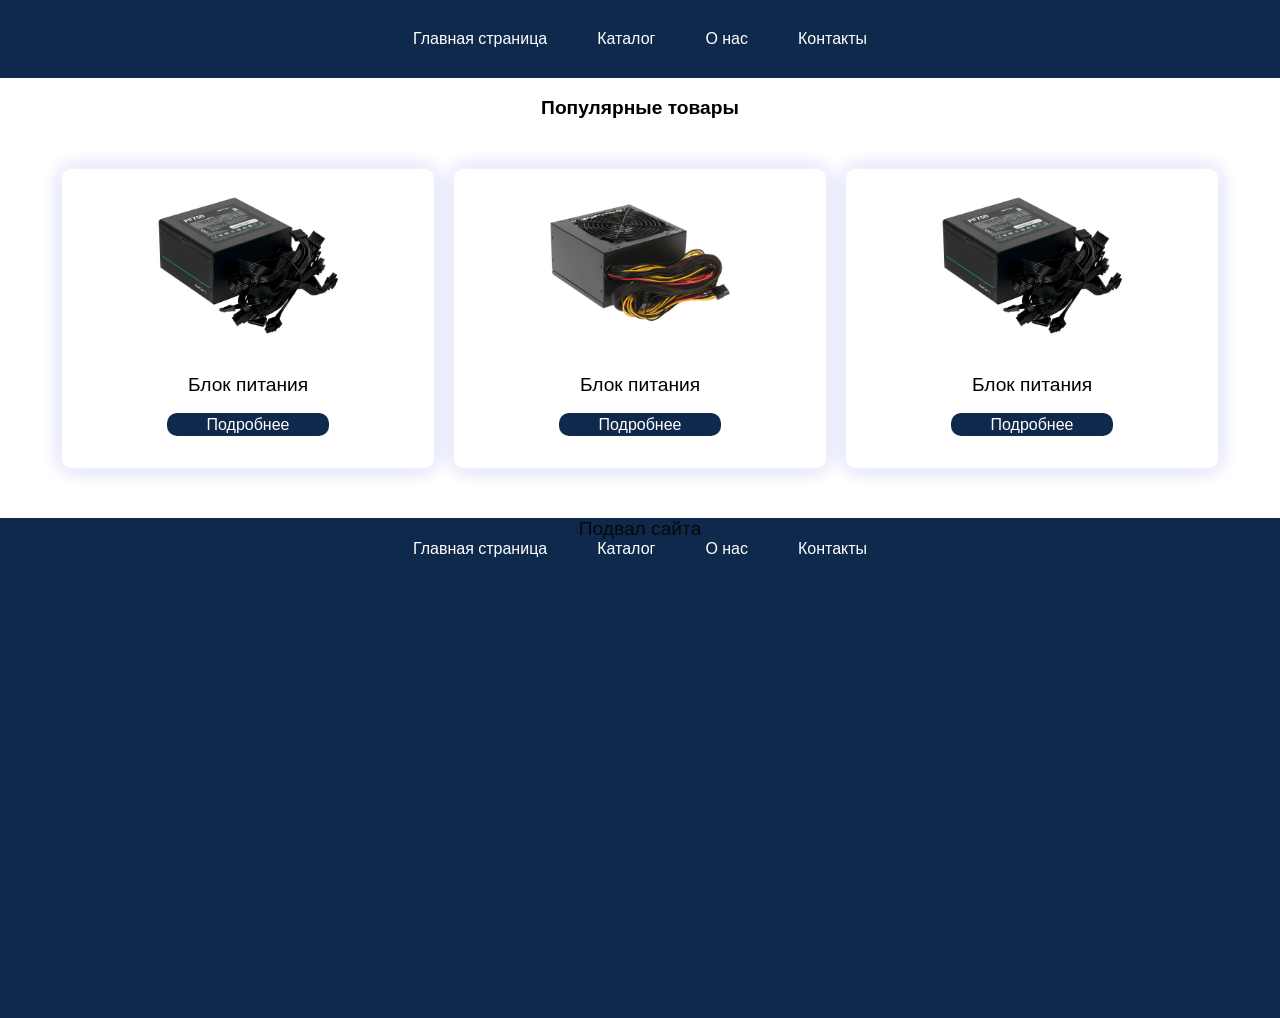
<file: index.html>
<!DOCTYPE html>
<html lang="en">

<head>
    <meta charset="UTF-8">
    <meta name="viewport" content="width=device-width, initial-scale=1.0">
    <link rel="stylesheet" href="./css/style.css">
    <title>Магазин</title>
</head>

<body>
    <header>
        <nav>
            <ul>
                <li>
                    <a href="#"> Главная страница</a>
                </li>
                <li>
                    <a href="3.html"> Каталог</a>
                </li>
                <li>
                    <a href="#"> О нас</a>
                </li>
                <li>
                    <a href="#"> Контакты</a>
                </li>
            </ul>
        </nav>
    </header>
    <main>
        <section class="popular-tovar">
            <h3> Популярные товары</h3>


            <div class="tovar-list">
                <div class="tovar-card">
                    <div class="tovar-img" >
                        <img src="./img/3.png" alt=>

                    </div>
                    <div class="tovar-info">
                        <p>Блок питания</p>
                        <a href="2.html">Подробнее</a>
                    </div>
                </div>

                <div class="tovar-card">
                    <div class="tovar-img">
                        <img src="./img/2.png" alt=>

                    </div>
                    <div class="tovar-info">
                        <p>Блок питания</p>
                        <a href="2.html">Подробнее</a>
                    </div>
                </div>


                <div class="tovar-card">
                    <div class="tovar-img">
                        <img src="./img/3.png" alt=>

                    </div>
                    <div class="tovar-info">
                        <p>Блок питания</p>
                        <a href="2.html">Подробнее</a>
                    </div>
                </div>
            </div>
        

        </section>
    </main>
    <footer>
        <p align="center"> Подвал сайта</p>
        <nav>
            <ul>
                <li>
                    <a href="#"> Главная страница</a>
                </li>
                <li>
                    <a href="#"> Каталог</a>
                </li>
                <li>
                    <a href="#"> О нас</a>
                </li>
                <li>
                    <a href="#"> Контакты</a>
                </li>
            </ul>
        </nav>
    </footer>

    </main>
</body>

</html>
</file>
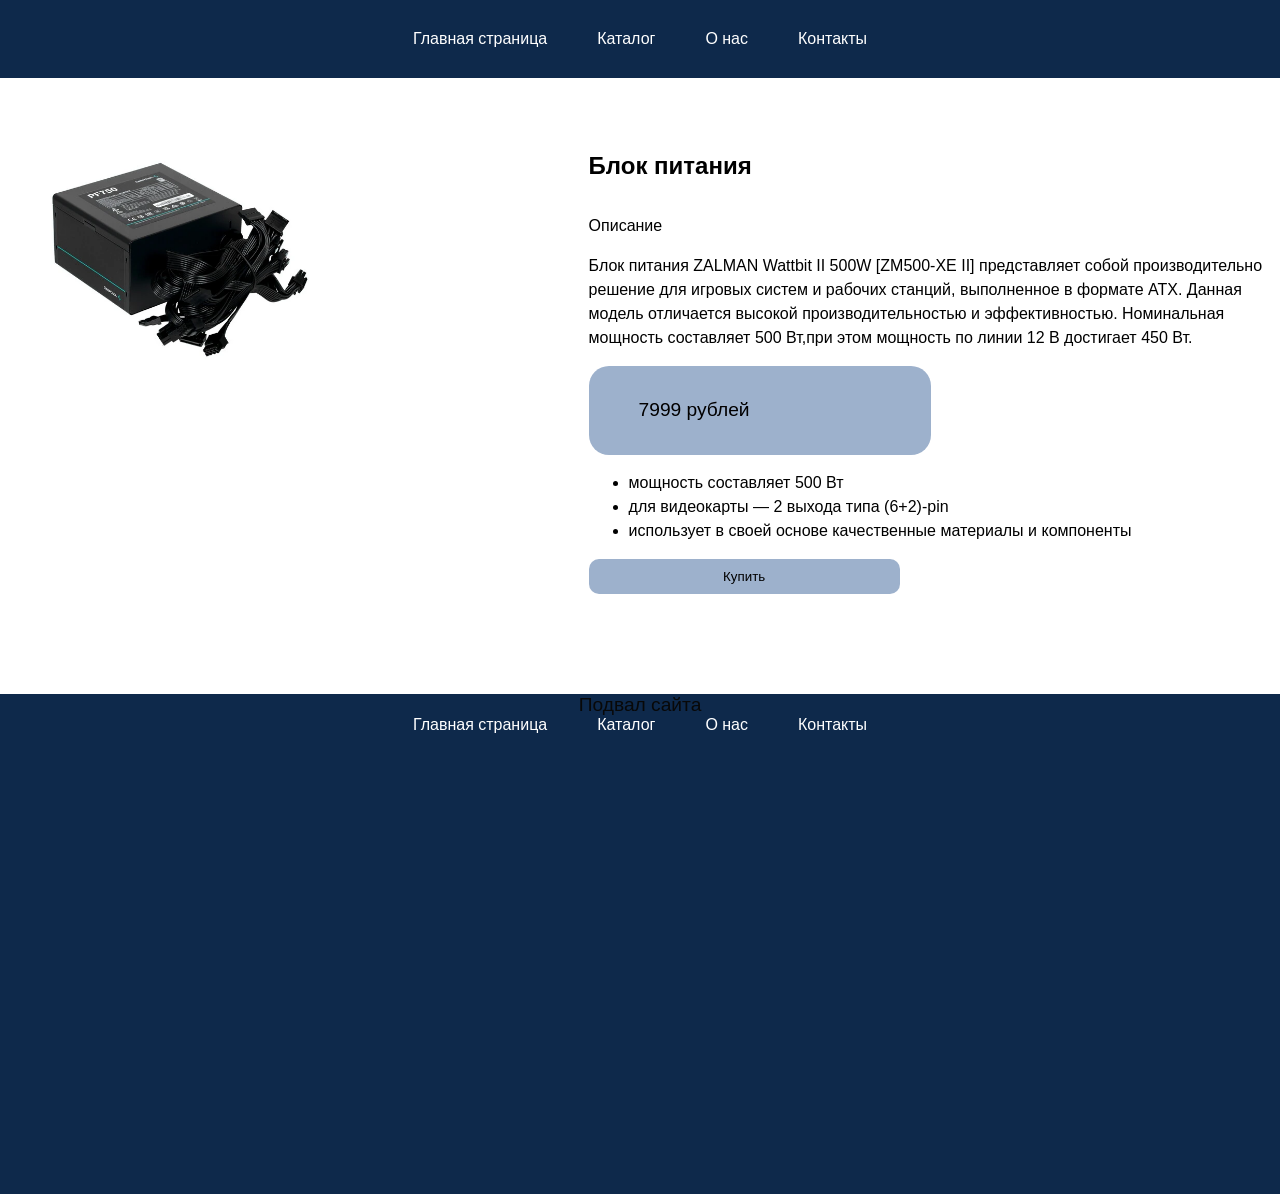
<file: 2.html>
<!DOCTYPE html>
<html lang="en">
<head>
    <meta charset="UTF-8">
    <meta name="viewport" content="width=device-width, initial-scale=1.0">
    <link rel="stylesheet" href="./css/style.css">
    <title>Document</title>
</head>
<body>
    <header>
        <nav>
            <ul>
                <li>
                    <a href="index.html">Главная страница</a>
                </li>
                <li>
                    <a href="#"> Каталог</a>
                </li>
                <li>
                    <a href="#"> О нас</a>
                </li>
                <li>
                    <a href="#"> Контакты</a>
                </li>
            </ul>
        </nav>
    </header>
    <main>
        <section class = "product-page">
            <div class = "tovar-img-page">
                <img src="./img/3.png" alt ="">
            </div>
            <div class = "tovar-info-page">

                <h1>Блок питания</h1>

                <p>Описание</p>
                <p>
                    Блок питания ZALMAN Wattbit II 500W [ZM500-XE II] представляет собой производительно
                    решение для игровых систем и рабочих станций, 
                    выполненное в формате ATX. Данная модель отличается высокой производительностью и эффективностью.
                    Номинальная мощность составляет 500 Вт,при этом мощность по линии 12 В достигает 450 Вт.
                </p>

                <div class ="price">
                    7999 рублей
                </div>

                <ul>
                    <li>
                        мощность составляет 500 Вт
                    </li>
                    <li>
                        для видеокарты — 2 выхода типа (6+2)-pin
                    </li>
                    <li>
                        использует в своей основе качественные материалы и компоненты
                    </li>
                </ul>
                <button id = "buyBtn">
                    Купить
                </button>
            </div>
        </section>

    </main>
    <footer>
        <p align="center"> Подвал сайта</p>
        <nav>
            <ul>
                <li>
                    <a href="index.html">Главная страница</a>
                </li>
                <li>
                    <a href="#"> Каталог</a>
                </li>
                <li>
                    <a href="#"> О нас</a>
                </li>
                <li>
                    <a href="#"> Контакты</a>
                </li>
            </ul>
        </nav>
    </footer>
    <script>
        const btn = document.getElementById('buyBtn');
        btn.addEventListener('click' , (e)=>{
            alert ('Поздравляем с покупкой')
        })
    </script>
</body>
</html>
</file>
<file: css/style.css>
body{
    padding: 0;
    margin: 0;
    font-family: Arial, Helvetica, sans-serif;
}
header {
    width: 100%;
    height: auto;
    background-color: rgb(14,41,75);
    padding: 30px;
    box-sizing: border-box;
}
nav {
    width: 100%;
    height: auto;
}
nav > ul{
    display: flex;
    justify-content: center;
    gap: 50px;
    margin: 0;
    padding: 0;
}
nav > ul > li{
    list-style-type: none;
}
nav > ul > li > a{
    color: white;
    text-decoration: none;
    transition: all 0.3s ease;
}
nav > ul > li > a:hover{
    color: black;
}

footer{
    width: 100%;
    height: 500px;
    background-color: rgb(14,41,75)
}
footer > p{
    color: rgb(8, 8, 8);
    margin:0;
    font-size: larger;
}
main{
    width: 100%;
    height: auto;
    box-sizing: border-box;
    margin-bottom: 50px;
}
.popular-tovar{
    width: 100%;
    height: auto;
    box-sizing: border-box;
  
}
.popular-tovar > h3{
    text-align: center;
    margin-bottom: 50px;
    font-size: larger;
}

.tovar-list{
    flex-wrap: wrap;
    justify-content: center;
    gap: 20px;
    width:100%;
    display: flex;
    padding:0 20px;
    box-sizing: border-box;
    margin-bottom: 50px;
}
.tovar-card{
    width: 30%;
    height: auto;
    border: 1px solid black;
    box-sizing: border-box;
    border-radius: 15px;
}
.tovar-img {
    display: flex;
    justify-content: center;
}
.tovar-info{
    text-align: center;
    margin-bottom: 30px;
    
}
.tovar-info > a {
    color: white;
    background-color: rgb(14,41,75);
    padding: 3px 40px;
    border-radius: 10px;
    text-decoration: none;
    margin:0 0 20px;
}

.tovar-info > a:hover{
    color: rgb(192, 215, 250);
    background-color: rgb(157,177,204);
    transform:rotate();
}
.tovar-info > p {
    font-size: larger;
}
.tovar-card:hover{
    transform:scale(1.06);
    border-color: rgb(46, 126, 231);
    box-shadow: 0 0 15px rgba (0, 123, 255, 0.5);
}

.product-page{
    width: 100%;
    display: flex;
    height: auto;
    gap: 20px;
    padding: 50px 0;
}

.tovar-img-page{
    width: 45%;
    height: auto;
    margin-left: 50px;
}

.tovar-info-page{
    width: 60%;
    height: auto;
}

.tovar-info-page > h1{
    margin-bottom: 30px;
}

.tovar-info-page:nth-child(2){
    line-height: 1.5;
}
.price {
    color: rgb(2, 0, 0);
    width:35%;
    height: auto;
    background-color: rgb(157,177,204);
    padding: 30px 50px;
    border-radius: 20px;
    font-size: larger;
}

.tovar-info-page > button{
    width: 45%;
    height: auto;
    border-radius: 10px ; 
    border: 0;
    padding: 10px;
    background-color: rgb(157,177,204);
    color: black;
    transform: all 0.3s ease;
}

.tovar-info-page > button:hover{
    cursor: pointer;
    background: transparent;
    color:  rgb(65, 65, 139);
    border: 1px solid  rgb(0, 0, 128);
}

.catalog > h3{
    text-align: center;
}

img {
    height: auto;
    display: flex;
    max-width: 50%;
}

.tovar-card{
  border: 4px solid #fff;
  border-radius: 10px;
  box-shadow: 
    0 0 10px #fff, 
    0 0 20px rgb(188, 193, 243);  
}
</file>
